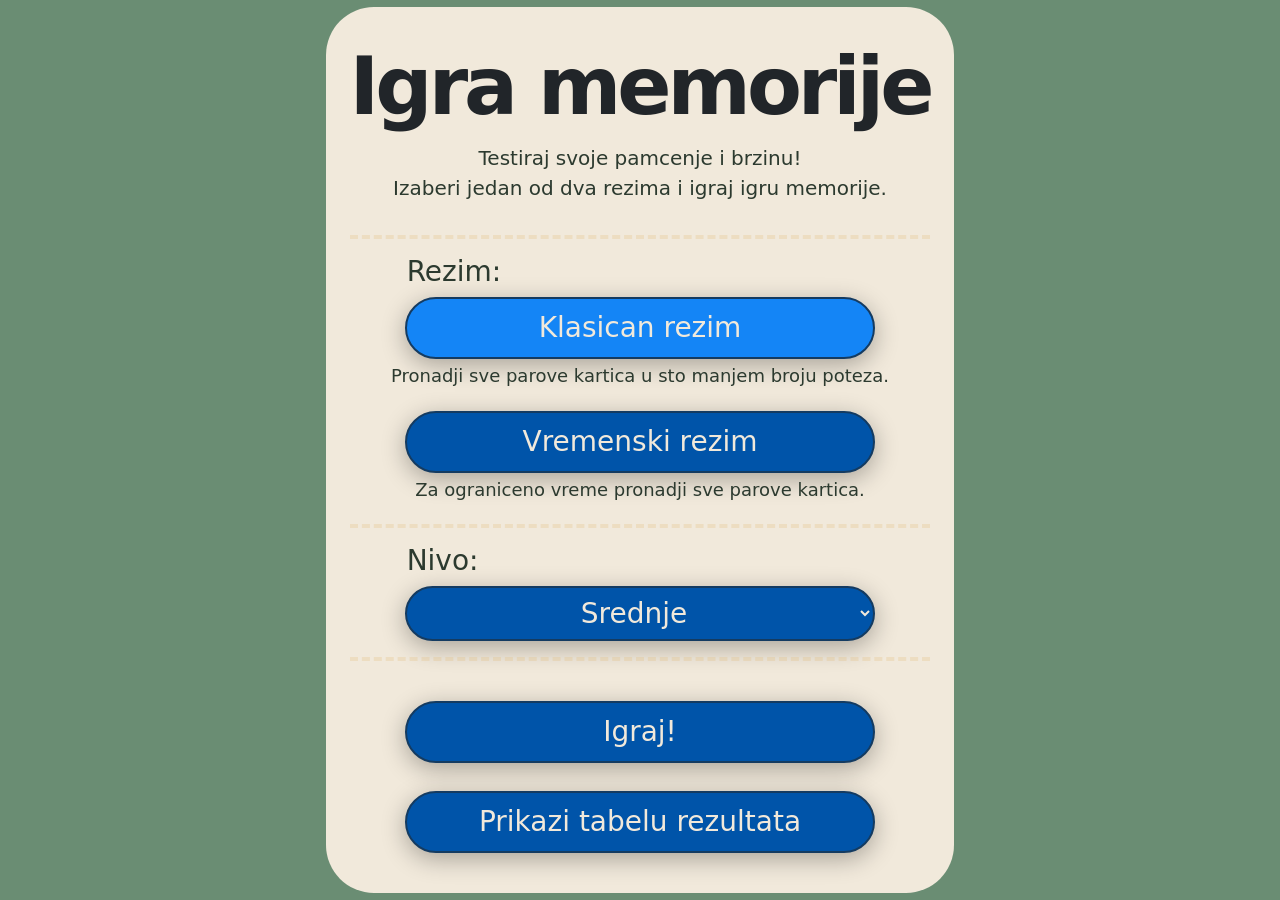
<file: index.html>
<!DOCTYPE html>
<html lang="en">

<head>
    <meta charset="UTF-8">
    <meta name="viewport" content="width=device-width, initial-scale=1.0">
    <title>Igra memorije</title>

    <script src="bootstrap.bundle.min.js"></script>
    <link rel="stylesheet" href="bootstrap.min.css">
    <script src="jquery-4.0.0.min.js"></script>

    <script src="script.js"></script>
    <link rel="stylesheet" href="style.css">
</head>

<body class="main-page">
    <div class="cont background">
        <div class="main">
            <div class="header text-center">
                <h1 class="display-1">
                    Igra memorije
                </h1>
                <p>
                    Testiraj svoje pamcenje i brzinu!
                </p>
                <p>
                    Izaberi jedan od dva rezima i igraj igru memorije.
                </p>
            </div>
            <hr>
            <div class="btns">
                <div class="btn-cont">
                    <h5>Rezim:</h5>
                    <button class="mode selected-mode" id="classic">Klasican rezim</button>
                    <h6>Pronadji sve parove kartica u sto manjem broju poteza.</h6>
                </div>
                <div class="btn-cont">
                    <button class="mode" id="timed">Vremenski rezim</button>
                    <h6>Za ograniceno vreme pronadji sve parove kartica.</h6>
                </div>
            </div>
            <hr>
            <div class="btns">
                <div class="btn-cont">
                    <h5>Nivo:</h5>
                    <select name="lvl" id="lvl">
                        <option value="1">Lako</option>
                        <option value="2" selected>Srednje</option>
                        <option value="3">Tesko</option>
                    </select>
                </div>
            </div>
            <hr>
            <div class="btns">
                <div class="btn-cont">
                    <button id="start">Igraj!</button>
                </div>
                <div class="btn-cont">
                    <button id="openScores">Prikazi tabelu rezultata</button>
                </div>
            </div>
        </div>
    </div>
</body>

</html>
</file>
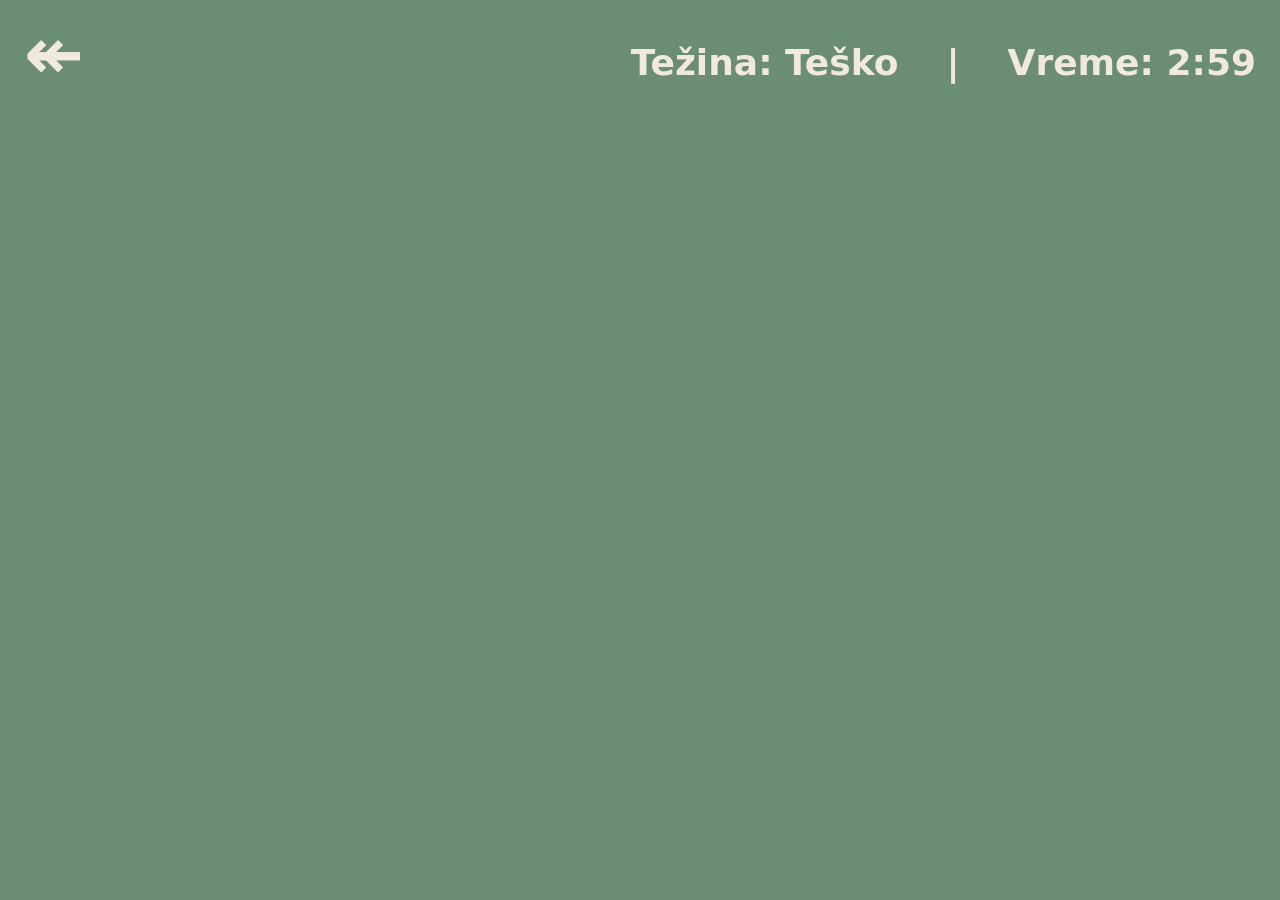
<file: game.html>
<!DOCTYPE html>
<html lang="en">

<head>
    <meta charset="UTF-8">
    <meta name="viewport" content="width=device-width, initial-scale=1.0">
    <title>Igra memorije</title>

    <script src="bootstrap.bundle.min.js"></script>
    <link rel="stylesheet" href="bootstrap.min.css">
    <script src="jquery-4.0.0.min.js"></script>

    <script src="script.js"></script>
    <link rel="stylesheet" href="style.css">
</head>

<body class="game-page">
    <div class="background">
        <div class="game-header">
            <div class="game-header-cont">
                <a href="./index.html">↞</a>
            </div>
            <div class="game-header-cont">
                <div class="level-info">
                    <span>Težina:</span>
                    <span id="span-level"></span>
                </div>
                <div>
                    <span>|</span>
                </div>
                <div class="mode-info">
                    <span id="span-mode-info"></span>
                    <span id="span-mode"></span>
                </div>
            </div>
        </div>
        <div class="picture-grid">
        </div>
        <div class="end-game hidden-end">
            <div class="end-cont">
                <span class="status-game"></span>
                <span class="add-score"></span>
                <div class="input-cont" id="addScoreDiv">
                    <input type="text" name="name" id="name" placeholder="Vaše ime" maxlength="3" pattern="[A-Z]{3}">
                    <button id="addToScore">Dodaj</button>
                </div>
                <div class="input-cont" id="playAgainDiv">
                    <button id="playAgain">Igrajte ponovo?</button>
                </div>
                <div class="input-cont">
                    <button id="returnToStart">Vrati se na početnu</button>
                </div>
            </div>
        </div>
    </div>
</body>

</html>
</file>
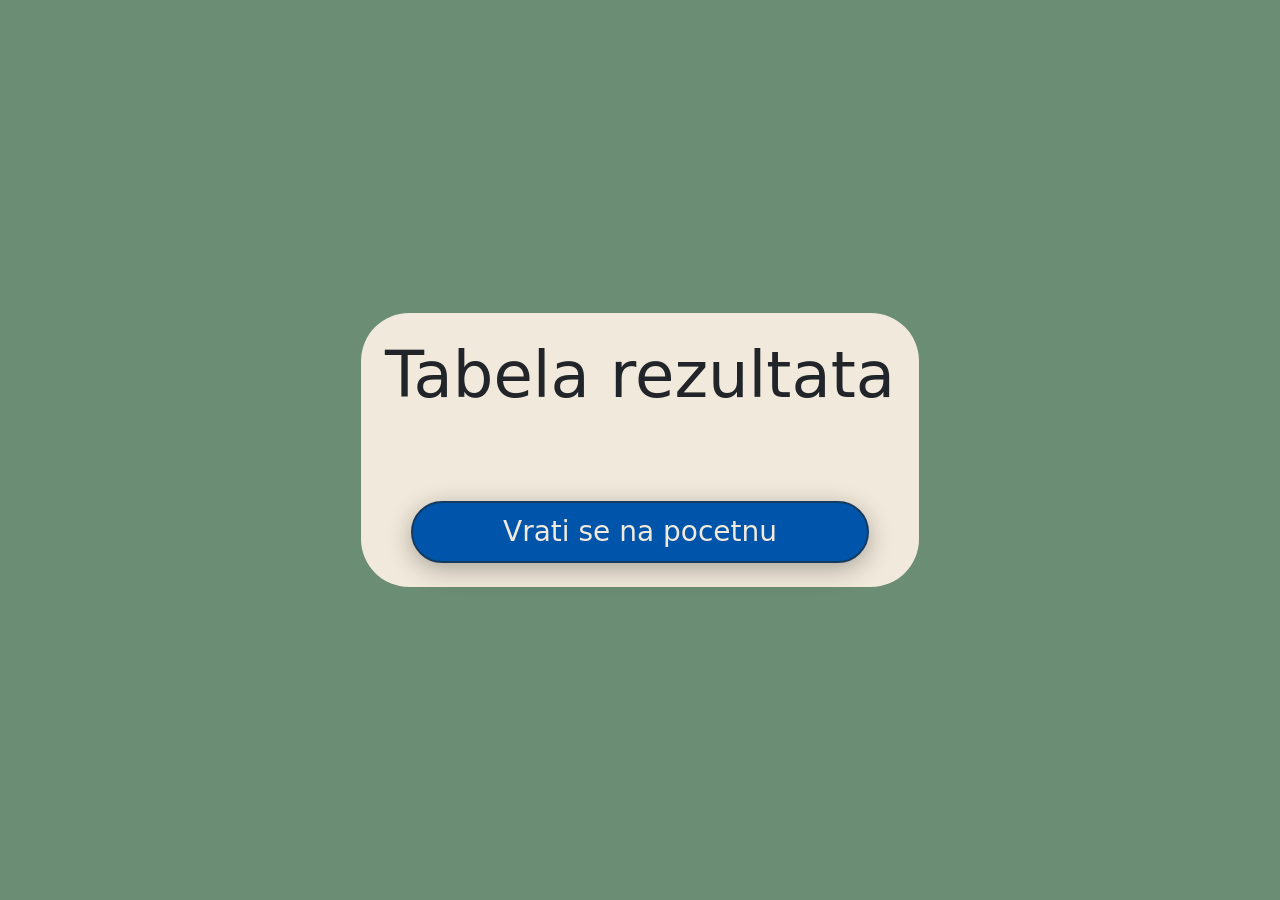
<file: score.html>
<!DOCTYPE html>
<html lang="en">

<head>
    <meta charset="UTF-8">
    <meta name="viewport" content="width=device-width, initial-scale=1.0">
    <title>Memory game</title>

    <script src="bootstrap.bundle.min.js"></script>
    <link rel="stylesheet" href="bootstrap.min.css">
    <script src="jquery-4.0.0.min.js"></script>

    <script src="script.js"></script>
    <link rel="stylesheet" href="style.css">
</head>

<body class="scoreboard-page">
    <div class="cont background">
        <div class="score">
            <h1 class="display-3">Tabela rezultata</h1>
            <div class="scoreboard">
                <table></table>
            </div>
            <div class="btn-cont">
                <button id="returnToStart">Vrati se na pocetnu</button>
            </div>
        </div>
    </div>
</body>

</html>
</file>
<file: style.css>
:root {
    --bg-green:     #6A8D73;
    --black:        #07020D;
    --dark-green:   #2C3A2F;
    --light:        #F1E9DB;
    --light-hover:  #e4bc78;
    --blue:         #0054a9;
    --blue-selected:  #1485f6;
    --blue-hover:  #399afb;
    --light-blue:   #143b61;
    --darker-blue:   #498acb;

    color: var(--black)
}

body {
    height: 100%;
}

.background {
    background-color: var(--bg-green);
    min-height: 100vh;
    display: flex;
    flex-direction: column;
}


.cont {
    display: flex;
    align-items: center;
    justify-content: center;
}

.main, .end-cont, .score {
    display: flex;
    flex-direction: column;
    align-items: center;
    background-color: var(--light);
    border-radius: 48px;
    padding: 24px;
}

.end-cont {
    min-height: 25%;
    min-width: 35%;
    justify-content: center;
}

.main, .score{
    min-height: 55%;
    min-width: 40%;
}

.score {
    gap: 40px
}

.main div {
    padding: 8px 0px;
}

.main hr, .score hr {
    width: 100%;
    border-top: 4px dashed var(--light-hover);
    margin: 0;
}

.header {
    margin-bottom: 24px;
}

.header h1{
    letter-spacing: -4px;
    font-weight: bolder
}

.header p {
    color: var(--dark-green);
    font-size: 20px;
    margin-bottom: 0;
}

.main button, .main select, .end-cont button, .score button{
    background-color: var(--blue);
    color: var(--light);
    font-size: 28px;
    border: 2px solid var(--light-blue);
    border-radius: 48px;
    padding: 8px;
    text-align: center;
    user-select: none;
    box-shadow: rgba(0, 0, 0, 0.3) 0px 6px 24px 0px;
}

.main button, .main select, #playAgain, .score button, #returnToStart{
    width: 90%;
}

.end-cont button {
    width: 45%;
}

.main button:hover, .main select:hover, .main button.selected-mode:hover, .end-cont button:hover, .score button:hover{
    background-color: var(--blue-hover);
    transform: scale(1.01);
    transition: 500;
}

.main button.selected-mode {
    background-color: var(--blue-selected);
}

.end-cont span, .end-cont input[type="text"]{
    font-size: 36px;
    color: var(--dark-green);
}

.end-cont input[type="text"] {
    width: 45%;
    text-align: center;
    border-radius: 24px;
}

.input-cont {
    display: flex;
    justify-content: center;
    gap: 24px;
    align-items: center;
    padding: 24px 0 8px;
    width: 100%;
}

.btns {
    display: flex;
    flex-direction: column;
    width: min(550px, 90%);
}

.btns:last-of-type {
    margin-top: 24px;
    gap: 12px;
}

.btn-cont {
    width: 100%;
    display: flex;
    flex-direction: column;
    align-items: center;
    justify-content: center;
}

.btn-cont h6 {
    color: var(--dark-green);
    font-size: 18px;
    padding-top: 6px;
}

.btn-cont h5 {
    color: var(--dark-green);
    font-size: 28px;
    width: 100%;
    padding-left: 28px;
}

.game-header {
    display: flex;
    justify-content: space-between;
    font-size: 36px;
    color: var(--light);
    flex-grow: 0;
    padding: 0px 24px;
}

.game-header-cont {
    display: flex;
    justify-content: end;
    gap: 48px;
    font-weight: bold;

    user-select: none;
}

.game-header-cont a{
    font-size: 72px;
    font-weight: bold;
    text-decoration: none;
    color: var(--light);
}

.game-header-cont a:hover {
    transform: scale(1.1);
    transition: 250;
}

.game-header-cont div {
    padding-top: 36px;
}

.picture-card {
    width: 150px;
    height: 150px;
    border: 4px solid var(--black);
    border-radius: 8px;
    background: no-repeat center;
    background-color: var(--light);
    margin: 4px;
}

.picture-card:hover {
    background-color: var(--light-hover);
    transition: 150ms;
    transform: scale(1.02);
}

.picture-grid {
    display: flex;
    justify-content: center;
    align-items: center;
    flex-direction: column;
    flex-grow: 1;
}

.hidden {
    background-image: url("img/hidden.png");
}

.picture-card-1:not(.hidden) {
    background-image: url("img/pic1.png");
}
.picture-card-2:not(.hidden) {
    background-image: url("img/pic2.png");
}
.picture-card-3:not(.hidden) {
    background-image: url("img/pic3.png");
}
.picture-card-4:not(.hidden) {
    background-image: url("img/pic4.png");
}
.picture-card-5:not(.hidden) {
    background-image: url("img/pic5.png");
}
.picture-card-6:not(.hidden) {
    background-image: url("img/pic6.png");
}
.picture-card-7:not(.hidden) {
    background-image: url("img/pic7.png");
}
.picture-card-8:not(.hidden) {
    background-image: url("img/pic8.png");
}
.picture-card-9:not(.hidden) {
    background-image: url("img/pic9.png");
}
.picture-card-10:not(.hidden) {
    background-image: url("img/pic10.png");
}
.picture-card-11:not(.hidden) {
    background-image: url("img/pic11.png");
}
.picture-card-12:not(.hidden) {
    background-image: url("img/pic12.png");
}
.picture-card-13:not(.hidden) {
    background-image: url("img/pic13.png");
}
.picture-card-14:not(.hidden) {
    background-image: url("img/pic14.png");
}
.picture-card-15:not(.hidden) {
    background-image: url("img/pic15.png");
}

.end-game{
    position: absolute;
    z-index: 100;
    height: 100%;
    width: 100%;
    background: rgb(0,0,0,0.4);
    display: flex;
    align-items: center;
    justify-content: center;
}

.end-game.hidden-end {
    display: none;
}

.scoreboard {
    width: 100%;
    font-size: 28px;
    color: var(--dark-green);
    font-family: 'Courier New', Courier, monospace;
    padding: 0 24px;
}

.scoreboard table {
    width: 100%;
    border-radius: 12px;
}

.scoreboard td {
    padding: 6px;
}

.scoreboard tr:not(:last-child) {
    border-bottom: 1px solid var(--light-hover);
}

td.name {
    width: 40%;
}

td.score-res {
    text-align: end;
    width: 40%;
}
</file>
